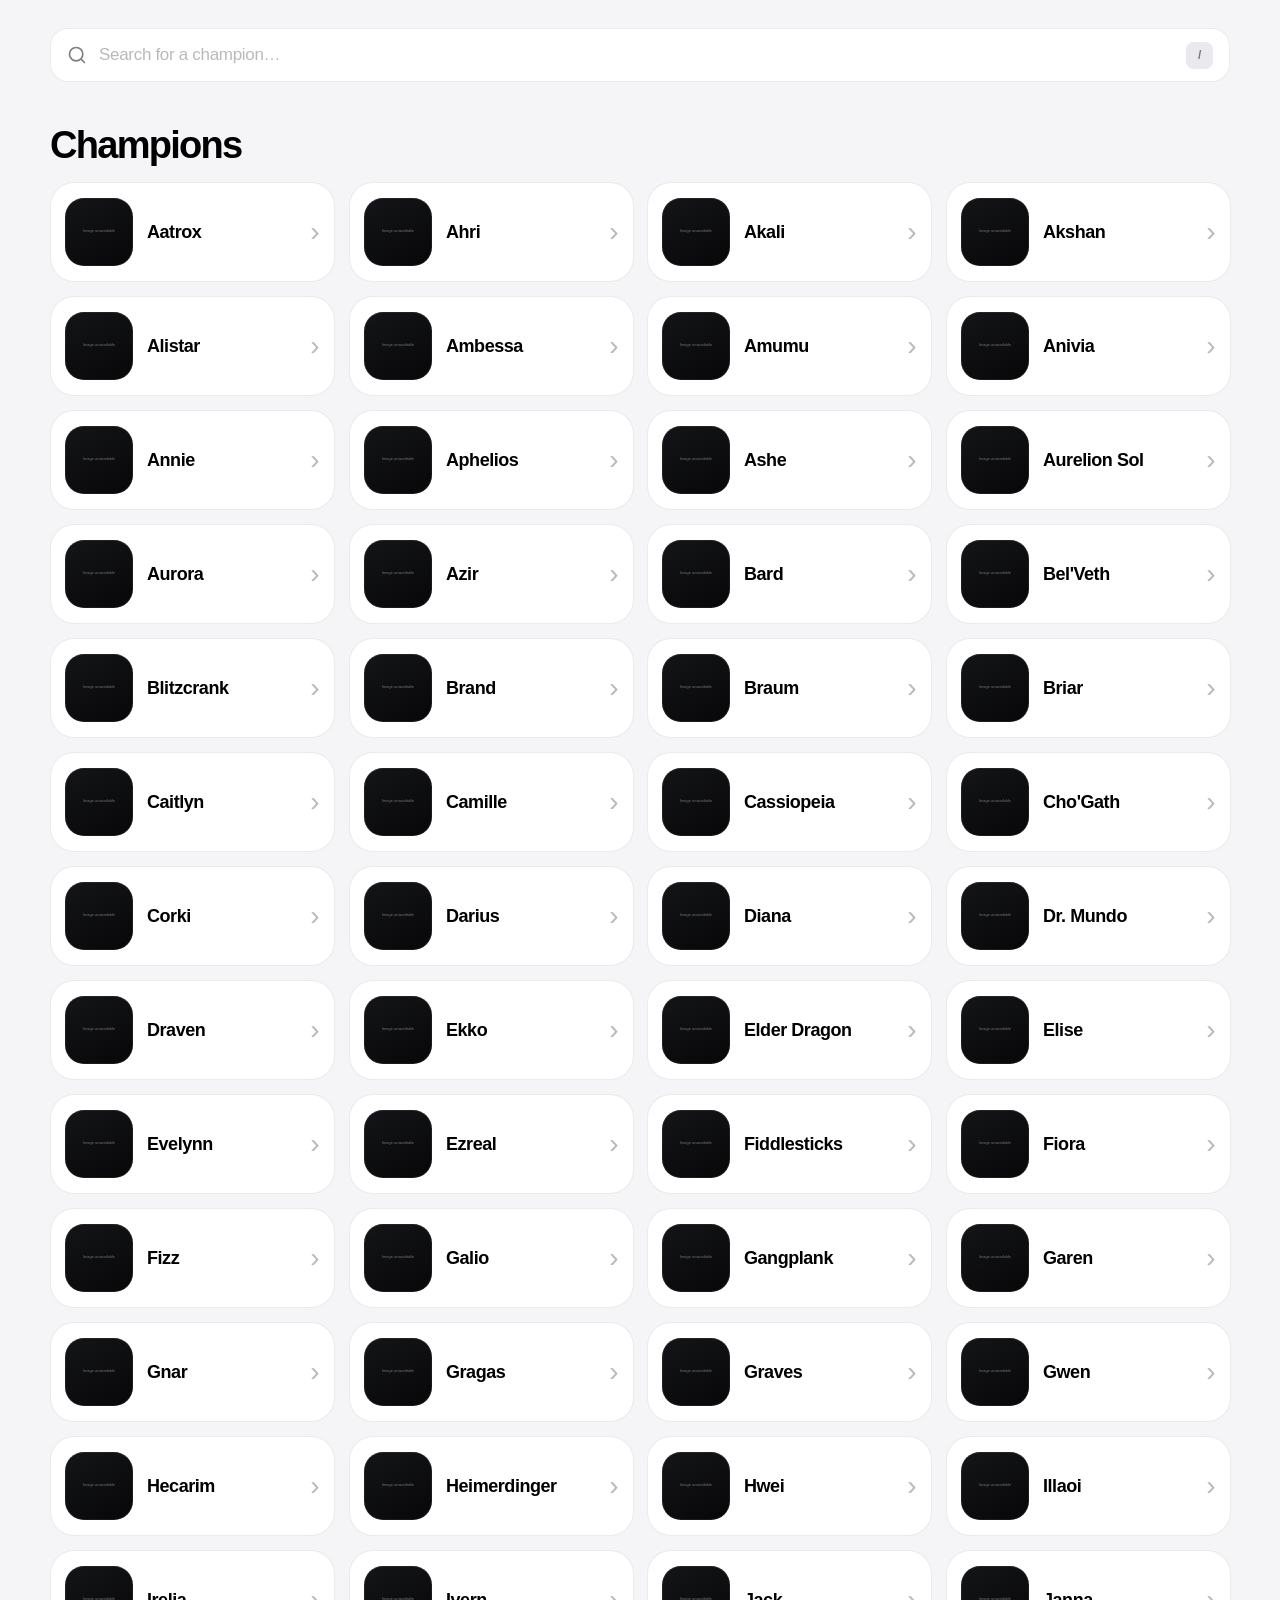
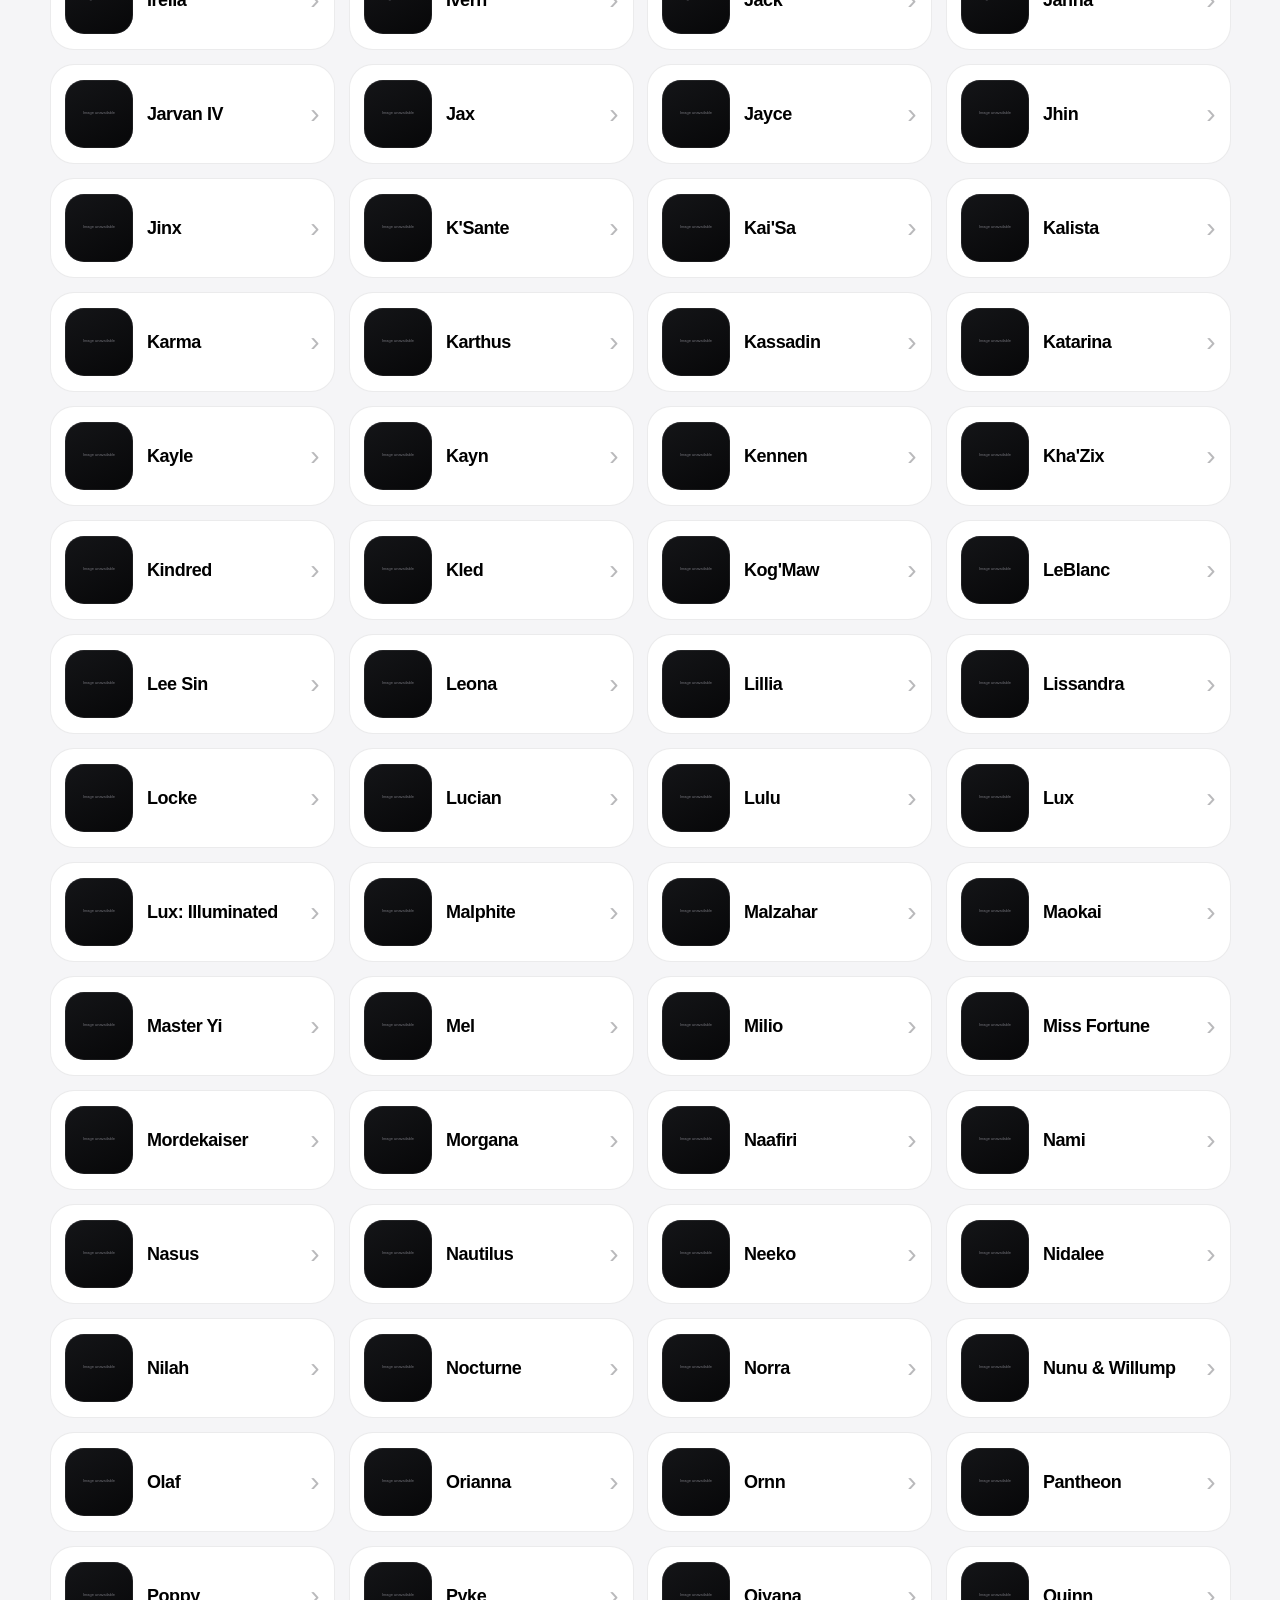
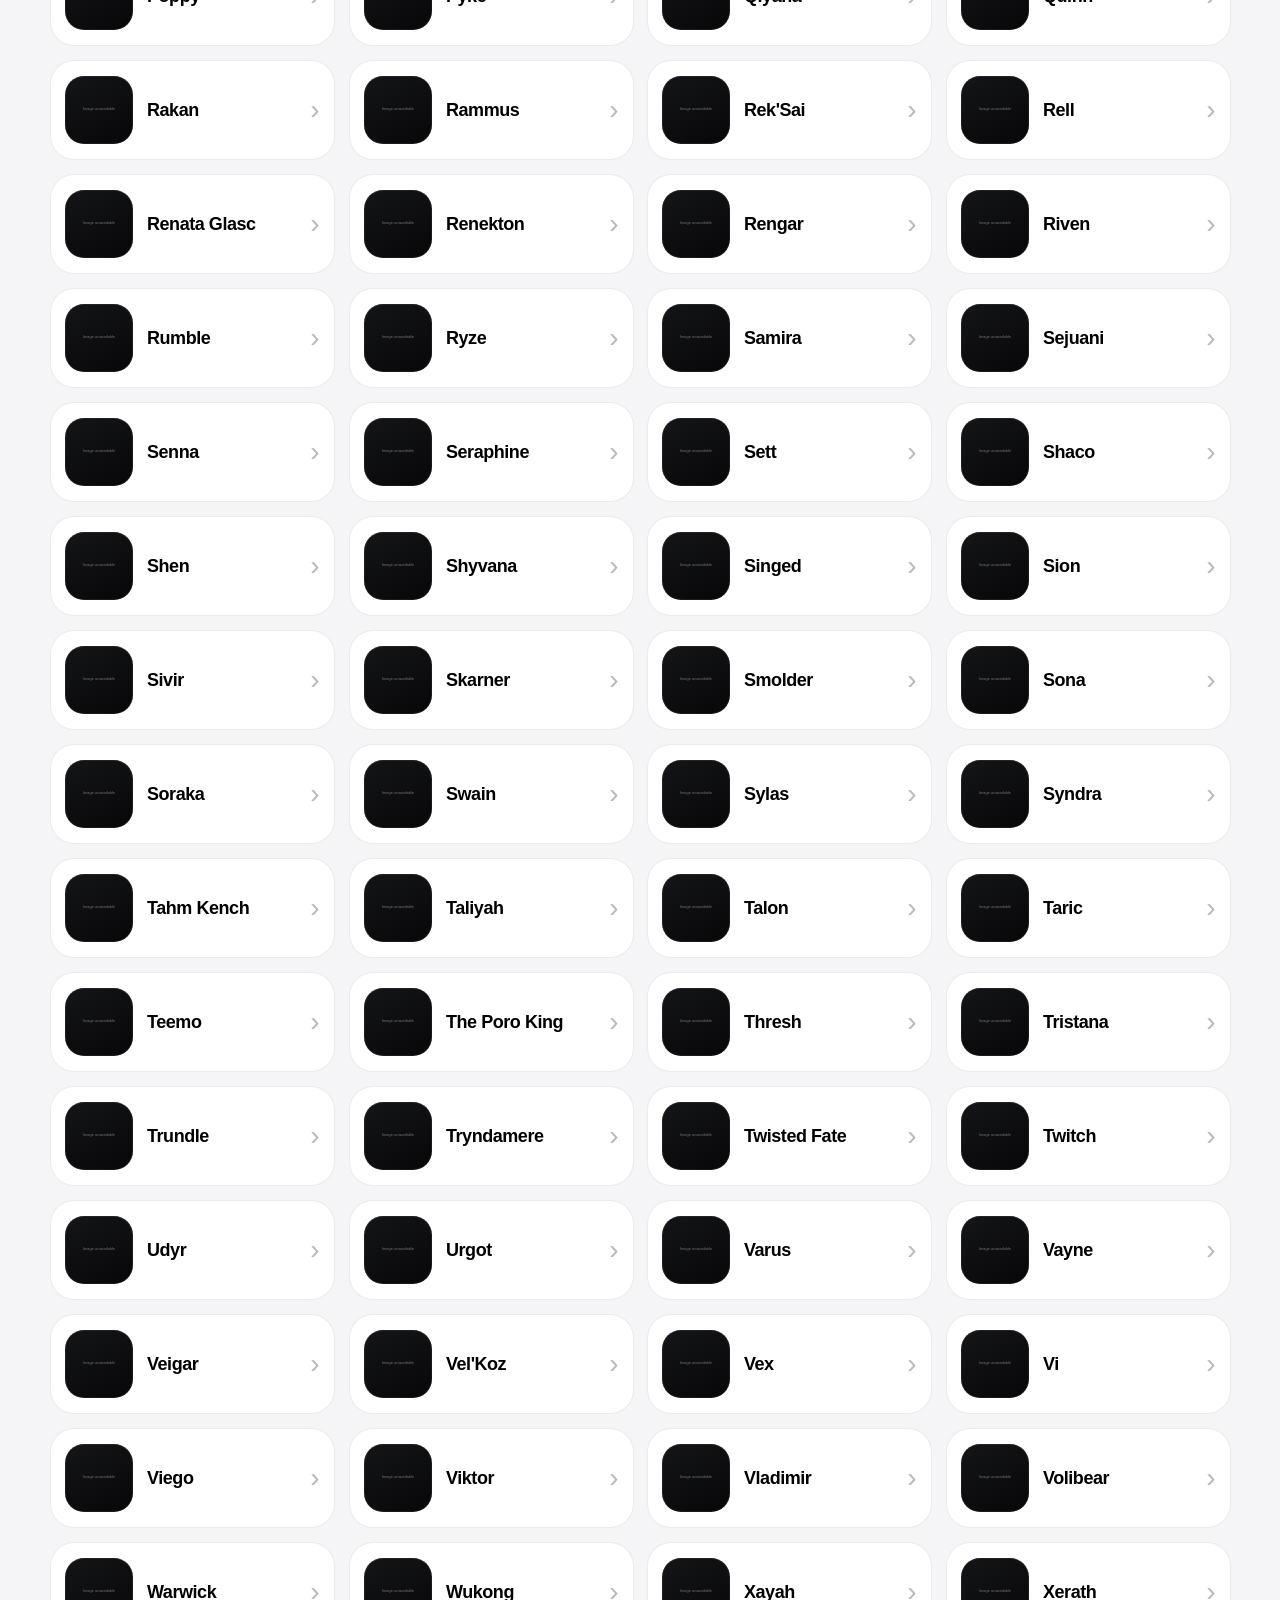
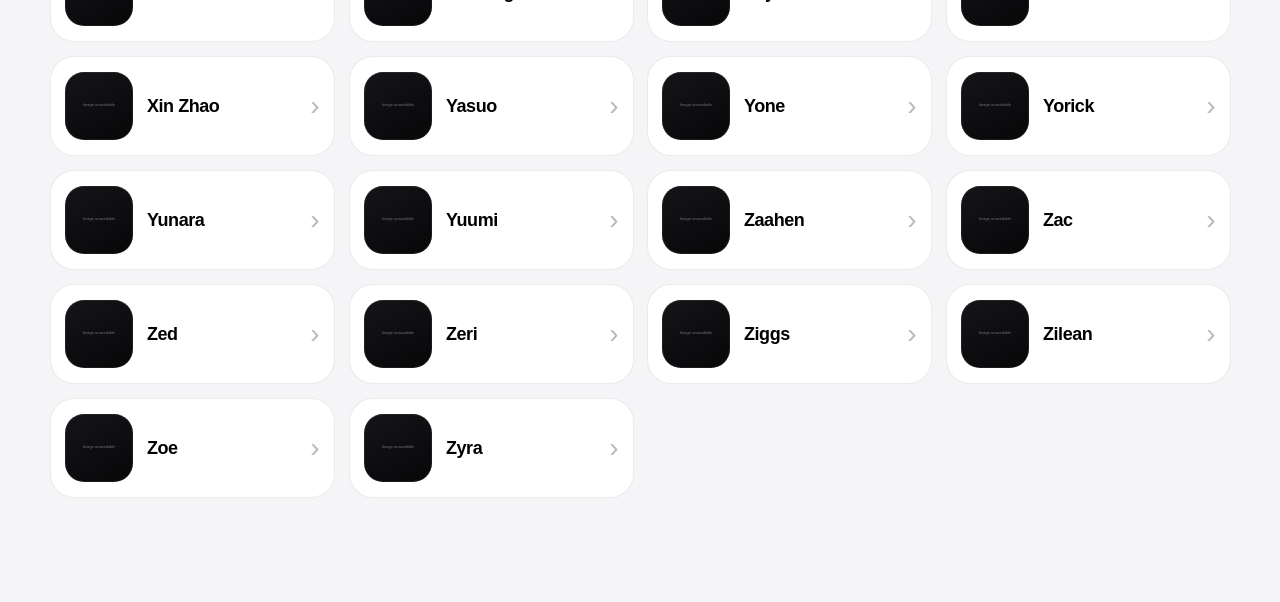
<file: index.html>
<!doctype html>
<html lang="en">
<head>
  <meta charset="utf-8">
  <meta name="viewport" content="width=device-width, initial-scale=1, viewport-fit=cover">
  <meta http-equiv="Cache-Control" content="no-cache, no-store, must-revalidate">
  <meta http-equiv="Pragma" content="no-cache">
  <meta http-equiv="Expires" content="0">
  <meta name="theme-color" content="#000000" media="(prefers-color-scheme: dark)">
  <meta name="theme-color" content="#f5f5f7" media="(prefers-color-scheme: light)">
  <meta name="description" content="Explore League of Legends, Wild Rift, and Legends of Runeterra champions and skins.">
  <title>LoL Skins</title>
  <link rel="preconnect" href="https://wiki.leagueoflegends.com">
  <link rel="preconnect" href="https://game.gtimg.cn">
  <link rel="preconnect" href="https://dd.b.pvp.net">
  <link id="appStyles" rel="stylesheet" href="styles.css?v=20260917-1">
  <link id="loreStyles" rel="stylesheet" href="lore.css?v=20260917-1">
  <style>
    body:not(.is-champion-view) #sectionKicker,
    body:not(.is-champion-view) #resultCount,
    body:not(.is-champion-view) .champion-info > span,
    body:not(.is-champion-view) .champion-info > small,
    body:not(.is-champion-view) #hero {
      display: none !important;
    }

    body:not(.is-champion-view) .controls {
      padding-top: max(clamp(18px, 2.5vw, 28px), env(safe-area-inset-top));
    }

    /* Card previews fill their 16:9 frame. Fullscreen keeps its own contain
       rule so the complete splash art remains visible. */
    .skin-preview img {
      object-fit: cover;
    }

    /* The fullscreen toolbar stays available when the splash is first opened.
       It only disappears while an actual desktop/mobile zoom is active. */
    .lightbox-toolbar {
      opacity: 1;
      visibility: visible;
      transform: translateY(0);
      transition: opacity .16s ease, visibility .16s ease, transform .16s ease;
    }

    .lightbox[data-zoomed="true"] .lightbox-toolbar {
      opacity: 0;
      visibility: hidden;
      pointer-events: none;
      transform: translateY(-8px);
    }

    /* Arcane Iron Will uses Riot's shared Arcane group splash. Keep the full
       artwork in fullscreen while centering Ambessa in her card on all screens. */
    .skin-preview img[alt="Arcane Iron Will Ambessa"] {
      object-position: 82% center;
    }

    /* The carousel track is 300% wide. Override the figure grid centering so
       the middle slide is truly aligned with the viewport instead of the next one. */
    .lightbox-figure > div {
      justify-self: start;
      align-self: stretch;
    }
  </style>
</head>
<body>
  <div class="app-shell">
    <button class="back-button" id="backButton" type="button" aria-label="Back to champions" hidden>
      <span aria-hidden="true">←</span>
    </button>

    <main>
      <section class="hero" id="hero">
        <div class="hero-backdrop" id="heroBackdrop" aria-hidden="true"></div>
        <div class="hero-overlay" aria-hidden="true"></div>
        <div class="hero-content">
          <h1 id="pageTitle"></h1>
        </div>
      </section>

      <section class="controls" aria-label="Search and filters">
        <label class="search-box" for="searchInput">
          <svg aria-hidden="true" viewBox="0 0 24 24" width="20" height="20">
            <path d="m21 21-4.35-4.35m2.35-5.65A8 8 0 1 1 3 11a8 8 0 0 1 16 0Z" fill="none" stroke="currentColor" stroke-width="2" stroke-linecap="round"/>
          </svg>
          <input id="searchInput" type="search" autocomplete="off" spellcheck="false" enterkeyhint="search" placeholder="Search for a champion…">
          <kbd aria-hidden="true">/</kbd>
        </label>

        <div class="filter-row" id="filterRow" aria-label="Filters" hidden>
          <button class="filter-chip is-active" type="button" data-filter="all">All</button>
          <button class="filter-chip" type="button" data-filter="pc">PC</button>
          <button class="filter-chip" type="button" data-filter="wild-rift">Wild Rift</button>
          <button class="filter-chip" type="button" data-filter="lor">Legends of Runeterra</button>
          <button class="filter-chip" type="button" data-filter="prestige">Prestige / Mythic</button>
          <button class="filter-chip" type="button" data-filter="chroma">Chromas</button>
          <button class="filter-chip" type="button" data-filter="favorites">♥ Favorites</button>
        </div>
      </section>

      <section class="content-section" aria-live="polite">
        <div class="section-heading">
          <div>
            <p class="section-kicker" id="sectionKicker" hidden>Collection</p>
            <h2 id="sectionTitle">Champions</h2>
          </div>
          <p class="result-count" id="resultCount" hidden></p>
        </div>

        <div class="loading-state" id="loadingState">
          <span class="spinner" aria-hidden="true"></span>
          <p>Loading collection…</p>
        </div>

        <div class="empty-state" id="emptyState" hidden>
          <span aria-hidden="true">⌕</span>
          <h3>No results</h3>
          <p>Try another search or remove a filter.</p>
        </div>

        <div class="card-grid" id="cardGrid" hidden></div>
      </section>
    </main>
  </div>

  <div class="lightbox" id="lightbox" role="dialog" aria-modal="true" aria-label="Skin preview" hidden>
    <button class="lightbox-backdrop" type="button" data-close-lightbox aria-label="Close preview"></button>
    <div class="lightbox-toolbar">
      <div class="lightbox-caption">
        <span id="lightboxPosition"></span>
        <strong id="lightboxTitle"></strong>
      </div>
      <div class="lightbox-actions">
        <button class="icon-button lore-button" id="lightboxLore" type="button" aria-label="Loading lore" aria-controls="lorePanel" aria-expanded="false" disabled>
          <svg aria-hidden="true" viewBox="0 0 24 24" fill="none">
            <path d="M12 6.5v14" stroke="currentColor" stroke-width="1.8" stroke-linecap="round"/>
            <path d="M3.5 18.5V4.75A2.75 2.75 0 0 1 6.25 2H9a3 3 0 0 1 3 3v15.5a3.5 3.5 0 0 0-3.5-3.5H5a1.5 1.5 0 0 0-1.5 1.5Z" stroke="currentColor" stroke-width="1.8" stroke-linecap="round" stroke-linejoin="round"/>
            <path d="M20.5 18.5V4.75A2.75 2.75 0 0 0 17.75 2H15a3 3 0 0 0-3 3v15.5a3.5 3.5 0 0 1 3.5-3.5H19a1.5 1.5 0 0 1 1.5 1.5Z" stroke="currentColor" stroke-width="1.8" stroke-linecap="round" stroke-linejoin="round"/>
          </svg>
        </button>
        <button class="icon-button" id="lightboxFavorite" type="button" aria-label="Add to favorites">♡</button>
        <button class="icon-button" id="lightboxClose" type="button" data-close-lightbox aria-label="Close">×</button>
      </div>
    </div>
    <button class="lightbox-nav lightbox-prev" id="lightboxPrev" type="button" aria-label="Previous skin">‹</button>
    <figure class="lightbox-figure" id="lightboxFigure">
      <img id="lightboxImage" alt="" decoding="async">
    </figure>
    <button class="lightbox-nav lightbox-next" id="lightboxNext" type="button" aria-label="Next skin">›</button>
  </div>

  <noscript>This application requires JavaScript to display skins.</noscript>

  <script>
    (() => {
      const lightbox = document.querySelector("#lightbox");
      if (!lightbox) return;

      const syncZoomChrome = () => {
        const mobileZoomed = (window.visualViewport?.scale ?? 1) > 1.01;
        const desktopZoomed = lightbox.dataset.desktopZoomed === "true";
        lightbox.dataset.zoomed = mobileZoomed || desktopZoomed ? "true" : "false";
      };

      window.visualViewport?.addEventListener("resize", syncZoomChrome, { passive: true });
      window.addEventListener("resize", syncZoomChrome, { passive: true });

      const observer = new MutationObserver(syncZoomChrome);
      observer.observe(lightbox, {
        attributes: true,
        attributeFilter: ["data-desktop-zoomed", "hidden"],
      });

      syncZoomChrome();
    })();
  </script>

  <script type="module">
    const fallbackVersion = "20260917-1";
    let version = fallbackVersion;

    try {
      const response = await fetch(`version.json?t=${Date.now()}`, { cache: "no-store" });
      if (response.ok) {
        const payload = await response.json();
        if (typeof payload?.version === "string" && payload.version) version = payload.version;
      }
    } catch (error) {
      console.warn("Remote version unavailable; using the bundled version.", error);
    }

    const stylesheet = document.querySelector("#appStyles");
    if (stylesheet) stylesheet.href = `styles.css?v=${encodeURIComponent(version)}`;
    const loreStylesheet = document.querySelector("#loreStyles");
    if (loreStylesheet) loreStylesheet.href = `lore.css?v=${encodeURIComponent(version)}`;

    await import(`./app.js?v=${encodeURIComponent(version)}`);

    try {
      await import(`./english-ui.js?v=${encodeURIComponent(version)}`);
    } catch (error) {
      console.warn("English UI helper unavailable.", error);
    }

    try {
      await import(`./lore.js?v=${encodeURIComponent(version)}`);
    } catch (error) {
      console.warn("Lore module unavailable.", error);
    }

    try {
      await import(`./lightbox-hd.js?v=${encodeURIComponent(version)}`);
    } catch (error) {
      console.warn("Fullscreen HD module unavailable; using standard splash arts.", error);
    }
  </script>
</body>
</html>
</file>
<file: styles.css>
:root {
  color-scheme: light dark;
  --bg: #000;
  --surface: #1c1c1e;
  --surface-hover: #252527;
  --surface-soft: #2c2c2e;
  --text: #fff;
  --secondary: rgba(235, 235, 245, .62);
  --tertiary: rgba(235, 235, 245, .34);
  --separator: rgba(255, 255, 255, .09);
  --separator-strong: rgba(255, 255, 255, .16);
  --blue: #0a84ff;
  --red: #ff453a;
  --yellow: #ffd60a;
  --radius-lg: 24px;
  --radius-md: 18px;
  --page-width: 1180px;
  --page-gutter: 24px;
  --ease: cubic-bezier(.2, .8, .2, 1);
}

@media (prefers-color-scheme: light) {
  :root {
    --bg: #f5f5f7;
    --surface: #fff;
    --surface-hover: #f2f2f7;
    --surface-soft: #e9e9ee;
    --text: #000;
    --secondary: rgba(60, 60, 67, .66);
    --tertiary: rgba(60, 60, 67, .36);
    --separator: rgba(60, 60, 67, .10);
    --separator-strong: rgba(60, 60, 67, .18);
    --blue: #007aff;
    --red: #ff3b30;
    --yellow: #b26a00;
  }
}

* { box-sizing: border-box; }
html { min-width: 320px; background: var(--bg); -webkit-text-size-adjust: 100%; text-size-adjust: 100%; }
body {
  margin: 0;
  min-height: 100vh;
  min-height: 100dvh;
  padding-bottom: env(safe-area-inset-bottom);
  background: var(--bg);
  color: var(--text);
  font-family: -apple-system, BlinkMacSystemFont, "SF Pro Text", "SF Pro Display", "Helvetica Neue", Arial, sans-serif;
  font-synthesis: none;
  letter-spacing: -.012em;
  -webkit-font-smoothing: antialiased;
  text-rendering: optimizeLegibility;
}
button, input { font: inherit; }
button { color: inherit; }
button, a, input { -webkit-tap-highlight-color: transparent; }
button:focus-visible, input:focus-visible { outline: 3px solid rgba(10, 132, 255, .5); outline-offset: 2px; }
[hidden] { display: none !important; }
.app-shell { min-height: 100vh; min-height: 100dvh; overflow: clip; }

.back-button {
  position: fixed;
  top: 22px;
  left: max(22px, calc((100vw - var(--page-width)) / 2));
  z-index: 80;
  display: grid;
  width: 44px;
  height: 44px;
  place-items: center;
  padding: 0;
  border: 1px solid var(--separator-strong);
  border-radius: 999px;
  background: color-mix(in srgb, var(--surface) 94%, transparent);
  color: var(--text);
  box-shadow: 0 8px 28px rgba(0, 0, 0, .18);
  cursor: pointer;
  font-size: 24px;
  line-height: 1;
  transition: transform .18s var(--ease), background .18s ease;
}
.back-button:active { transform: scale(.92); }
main { display: block; }

.hero { position: relative; isolation: isolate; min-height: 390px; overflow: hidden; }
.hero-backdrop, .hero-overlay { position: absolute; inset: 0; pointer-events: none; }
.hero-backdrop {
  z-index: -2;
  inset: -3%;
  background: center 26% / cover no-repeat;
  filter: saturate(.78) brightness(.52);
  transform: scale(1.02);
}
.hero-overlay {
  z-index: -1;
  background:
    linear-gradient(180deg, rgba(0,0,0,.08) 0%, rgba(0,0,0,.22) 48%, var(--bg) 100%),
    linear-gradient(90deg, rgba(0,0,0,.56), rgba(0,0,0,.10) 70%);
}
.hero-content, .controls, .content-section {
  width: min(var(--page-width), calc(100% - (var(--page-gutter) * 2)));
  margin-inline: auto;
}
.hero-content { display: flex; min-height: inherit; align-items: flex-end; padding: 96px 0 46px; }
.hero h1 {
  max-width: 900px;
  margin: 0;
  font-size: clamp(50px, 6.7vw, 82px);
  font-weight: 720;
  line-height: .95;
  letter-spacing: -.055em;
}
body:not(.is-champion-view) .hero { min-height: 0; overflow: visible; }
body:not(.is-champion-view) .hero-backdrop, body:not(.is-champion-view) .hero-overlay { display: none; }
body:not(.is-champion-view) .hero-content { min-height: 0; padding: 64px 0 30px; }
.controls { position: relative; z-index: 2; }

.search-box {
  display: flex;
  width: 100%;
  height: 54px;
  align-items: center;
  gap: 10px;
  padding: 0 16px;
  border: 1px solid var(--separator);
  border-radius: var(--radius-md);
  background: var(--surface);
  color: var(--secondary);
  box-shadow: 0 1px 0 rgba(255,255,255,.035) inset;
  transition: border-color .18s ease, box-shadow .18s ease, background .18s ease;
}
.search-box:focus-within { border-color: rgba(10, 132, 255, .64); box-shadow: 0 0 0 4px rgba(10, 132,255, .13); }
.search-box svg { flex: 0 0 auto; }
.search-box input {
  min-width: 0;
  flex: 1;
  border: 0;
  outline: 0;
  background: transparent;
  color: var(--text);
  font-size: 17px;
  letter-spacing: -.018em;
}
.search-box input::placeholder { color: var(--tertiary); }
kbd {
  display: grid;
  min-width: 27px;
  height: 27px;
  place-items: center;
  border: 0;
  border-radius: 8px;
  background: var(--surface-soft);
  color: var(--secondary);
  font: 600 12px/1 -apple-system, BlinkMacSystemFont, sans-serif;
}
.filter-row {
  display: flex;
  gap: 6px;
  margin-top: 10px;
  padding: 4px;
  overflow-x: auto;
  border: 1px solid var(--separator);
  border-radius: 16px;
  background: var(--surface);
  scrollbar-width: none;
  -webkit-overflow-scrolling: touch;
}
.filter-row::-webkit-scrollbar { display: none; }
.filter-chip {
  flex: 0 0 auto;
  min-height: 36px;
  padding: 0 13px;
  border: 0;
  border-radius: 12px;
  background: transparent;
  color: var(--secondary);
  cursor: pointer;
  font-size: 12px;
  font-weight: 600;
  white-space: nowrap;
  transition: background .18s ease, color .18s ease, transform .18s var(--ease);
}
.filter-chip.is-active { background: var(--surface-soft); color: var(--text); }
.filter-chip:active { transform: scale(.96); }

.content-section { padding: 44px 0 104px; }
.section-heading {
  display: flex;
  align-items: flex-end;
  justify-content: space-between;
  gap: 20px;
  margin-bottom: 18px;
}
.section-kicker { margin: 0 0 5px; color: var(--secondary); font-size: 12px; font-weight: 600; }
.section-heading h2 { margin: 0; font-size: clamp(29px, 3.2vw, 38px); font-weight: 700; line-height: 1; letter-spacing: -.045em; }
.result-count { margin: 0 0 2px; color: var(--secondary); font-size: 13px; font-weight: 500; white-space: nowrap; }
.card-grid { display: grid; gap: 14px; }
.champion-grid { grid-template-columns: repeat(auto-fill, minmax(270px, 1fr)); }
.champion-card {
  display: grid;
  min-width: 0;
  min-height: 100px;
  grid-template-columns: 68px minmax(0, 1fr) auto;
  align-items: center;
  gap: 14px;
  padding: 14px;
  border: 1px solid var(--separator);
  border-radius: var(--radius-lg);
  background: var(--surface);
  color: var(--text);
  cursor: pointer;
  text-align: left;
  contain: layout paint;
  transition: transform .22s var(--ease), background .18s ease, border-color .18s ease;
}
.champion-image-wrap { position: relative; width: 68px; height: 68px; overflow: hidden; border-radius: 19px; background: var(--surface-soft); }
.champion-image { display: block; width: 100%; height: 100%; object-fit: cover; }
.champion-glow { position: absolute; inset: 0; border: 1px solid rgba(255,255,255,.07); border-radius: inherit; pointer-events: none; }
.champion-info { min-width: 0; }
.champion-info strong, .champion-info span, .champion-info small { display: block; }
.champion-info strong { overflow: hidden; font-size: 18px; font-weight: 650; letter-spacing: -.025em; text-overflow: ellipsis; white-space: nowrap; }
.champion-info span { margin-top: 5px; color: var(--secondary); font-size: 12px; }
.champion-info small { margin-top: 2px; color: var(--tertiary); font-size: 10px; }
.card-arrow { color: var(--tertiary); font-size: 28px; font-weight: 300; }
.skin-grid { grid-template-columns: repeat(auto-fill, minmax(340px, 1fr)); }
.skin-card {
  min-width: 0;
  overflow: hidden;
  border: 1px solid var(--separator);
  border-radius: 26px;
  background: var(--surface);
  contain: layout paint;
  transition: transform .22s var(--ease), background .18s ease, border-color .18s ease;
}
.skin-preview {
  display: grid;
  width: 100%;
  aspect-ratio: 16 / 9;
  place-items: center;
  padding: 0;
  overflow: hidden;
  border: 0;
  background: #050506;
  cursor: zoom-in;
}
.skin-preview img { display: block; width: 100%; height: 100%; object-fit: contain; object-position: center; transform: none; }
.skin-meta {
  display: grid;
  min-height: 82px;
  grid-template-columns: minmax(0, 1fr) auto;
  align-items: center;
  gap: 12px;
  padding: 14px 14px 15px 16px;
}
.skin-title-wrap { min-width: 0; }
.skin-title-wrap h3 { margin: 0; overflow-wrap: anywhere; font-size: 15px; font-weight: 630; line-height: 1.28; letter-spacing: -.022em; }
.skin-title-wrap p { margin: 6px 0 0; color: var(--tertiary); font-size: 10px; }
.skin-tag { color: var(--secondary); font-weight: 550; }
.skin-tag-wr { color: #64d2ff; }
.skin-tag-prestige { color: var(--yellow); }
.skin-tag-chroma { color: #ff9f9a; }
.skin-badges { display: flex; flex-wrap: wrap; gap: 5px; margin-top: 7px; }
.badge {
  display: inline-flex;
  min-height: 22px;
  align-items: center;
  padding: 0 8px;
  border-radius: 999px;
  background: var(--surface-soft);
  color: var(--secondary);
  font-size: 9px;
  font-weight: 650;
}
.badge-wr { color: #64d2ff; }
.badge-prestige { color: var(--yellow); }
.badge-chroma { color: #ff9f9a; }
.favorite-button, .icon-button {
  display: grid;
  place-items: center;
  padding: 0;
  border: 0;
  border-radius: 999px;
  background: var(--surface-soft);
  color: var(--secondary);
  cursor: pointer;
  line-height: 1;
  transition: transform .18s var(--ease), color .18s ease, background .18s ease;
}
.favorite-button { width: 38px; height: 38px; font-size: 19px; }
.favorite-button.is-favorite, #lightboxFavorite.is-favorite { color: var(--red); }
.favorite-button:active, .icon-button:active { transform: scale(.9); }
.loading-state, .empty-state {
  display: grid;
  min-height: 210px;
  place-items: center;
  align-content: center;
  gap: 10px;
  padding: 28px;
  border: 1px solid var(--separator);
  border-radius: 28px;
  background: var(--surface);
  color: var(--secondary);
  text-align: center;
}
.loading-state p, .empty-state p, .empty-state h3 { margin: 0; }
.empty-state > span { color: var(--tertiary); font-size: 38px; }
.empty-state h3 { color: var(--text); font-size: 20px; }
.spinner { width: 28px; height: 28px; border: 3px solid var(--separator-strong); border-top-color: var(--blue); border-radius: 999px; animation: spin .8s linear infinite; }
@keyframes spin { to { transform: rotate(360deg); } }

.is-lightbox-open { overflow: hidden; }
.lightbox {
  position: fixed;
  inset: 0;
  z-index: 1000;
  display: grid;
  place-items: center;
  padding: max(12px, env(safe-area-inset-top)) max(12px, env(safe-area-inset-right)) max(12px, env(safe-area-inset-bottom)) max(12px, env(safe-area-inset-left));
}
.lightbox-backdrop { position: absolute; inset: 0; width: 100%; height: 100%; padding: 0; border: 0; background: rgba(0, 0, 0, .94); cursor: zoom-out; }
.lightbox-toolbar {
  position: absolute;
  top: max(14px, env(safe-area-inset-top));
  left: max(14px, env(safe-area-inset-left));
  right: max(14px, env(safe-area-inset-right));
  z-index: 3;
  display: flex;
  min-height: 52px;
  align-items: center;
  justify-content: space-between;
  gap: 12px;
  padding: 6px 7px 6px 14px;
  border: 1px solid rgba(255,255,255,.12);
  border-radius: 18px;
  background: #1c1c1e;
  color: #fff;
}
.lightbox-caption { min-width: 0; }
.lightbox-caption span, .lightbox-caption strong { display: block; }
.lightbox-caption span { margin-bottom: 2px; color: rgba(235,235,245,.58); font-size: 10px; }
.lightbox-caption strong { overflow: hidden; font-size: 13px; font-weight: 620; text-overflow: ellipsis; white-space: nowrap; }
.lightbox-actions { display: flex; gap: 6px; }
.icon-button { width: 40px; height: 40px; flex: 0 0 auto; background: #2c2c2e; color: rgba(255,255,255,.82); font-size: 21px; }
.lightbox-figure { position: relative; z-index: 1; display: grid; width: min(92vw, 1500px); height: min(84vh, 900px); margin: 0; place-items: center; pointer-events: none; }
.lightbox-figure img { display: block; max-width: 100%; max-height: 100%; object-fit: contain; object-position: center; border-radius: 12px; pointer-events: auto; user-select: none; -webkit-user-drag: none; }
.lightbox-nav {
  position: absolute;
  top: 50%;
  z-index: 3;
  display: grid;
  width: 48px;
  height: 48px;
  place-items: center;
  padding: 0;
  border: 1px solid rgba(255,255,255,.12);
  border-radius: 999px;
  background: #1c1c1e;
  color: #fff;
  cursor: pointer;
  font-size: 34px;
  line-height: 1;
  transform: translateY(-50%);
}
.lightbox-prev { left: max(16px, env(safe-area-inset-left)); }
.lightbox-next { right: max(16px, env(safe-area-inset-right)); }
.lightbox-nav:disabled { display: none; }

@media (hover: hover) and (pointer: fine) {
  .back-button:hover, .filter-chip:hover, .favorite-button:hover, .icon-button:hover { background: var(--surface-hover); }
  .champion-card:hover, .skin-card:hover { border-color: var(--separator-strong); background: var(--surface-hover); transform: translateY(-2px); }
  .card-arrow { transition: transform .18s var(--ease), color .18s ease; }
  .champion-card:hover .card-arrow { color: var(--secondary); transform: translateX(2px); }
}

@media (max-width: 720px) {
  :root { --page-gutter: 12px; --radius-lg: 20px; --radius-md: 16px; }
  body { padding-top: env(safe-area-inset-top); }
  .back-button { top: calc(env(safe-area-inset-top) + 10px); left: 12px; width: 40px; height: 40px; border: 0; box-shadow: none; font-size: 22px; }
  .hero { min-height: 300px; }
  .hero-backdrop { inset: -2%; background-position: center 28%; filter: saturate(.74) brightness(.44); }
  .hero-overlay { background: linear-gradient(180deg, rgba(0,0,0,.08) 0%, rgba(0,0,0,.28) 48%, var(--bg) 100%); }
  .hero-content { padding: 118px 0 28px; }
  .hero h1 { font-size: clamp(43px, 13vw, 56px); line-height: .95; }
  body:not(.is-champion-view) .hero-content { padding: 26px 0 20px; }
  .search-box { height: 50px; padding: 0 14px; }
  .search-box input { font-size: 16px; }
  kbd { display: none; }
  .filter-row { gap: 5px; margin-top: 8px; }
  .filter-chip { min-height: 34px; padding: 0 11px; font-size: 11px; }
  .content-section { padding: 30px 0 calc(82px + env(safe-area-inset-bottom)); }
  .section-heading { margin-bottom: 14px; padding-inline: 2px; }
  .section-kicker { font-size: 11px; }
  .section-heading h2 { font-size: 30px; }
  .result-count { font-size: 12px; }
  .champion-grid, .skin-grid { grid-template-columns: 1fr; }
  .champion-grid { gap: 8px; }
  .champion-card { min-height: 78px; grid-template-columns: 54px minmax(0, 1fr) auto; gap: 12px; padding: 10px; border-radius: 20px; }
  .champion-image-wrap { width: 54px; height: 54px; border-radius: 16px; }
  .champion-info strong { font-size: 17px; }
  .skin-grid { gap: 12px; }
  .skin-card { border-radius: 22px; }
  .skin-meta { min-height: 76px; padding: 12px 12px 13px 14px; }
  .favorite-button { width: 36px; height: 36px; }
  .loading-state, .empty-state { min-height: 180px; border-radius: 22px; }
  .lightbox-toolbar { top: calc(env(safe-area-inset-top) + 8px); left: 8px; right: 8px; min-height: 48px; padding: 5px 6px 5px 12px; border-radius: 16px; }
  .lightbox-caption strong { max-width: 50vw; font-size: 12px; }
  .lightbox-figure { width: 100vw; height: 78vh; }
  .lightbox-figure img { border-radius: 0; }
  .lightbox-nav { top: auto; bottom: calc(env(safe-area-inset-bottom) + 14px); width: 46px; height: 46px; transform: none; }
  .lightbox-prev { left: 14px; }
  .lightbox-next { right: 14px; }
}

@media (max-width: 390px) {
  .hero h1 { font-size: 42px; }
  .section-heading h2 { font-size: 28px; }
}

@media (prefers-reduced-motion: reduce) {
  *, *::before, *::after {
    scroll-behavior: auto !important;
    transition-duration: .001ms !important;
    animation-duration: .001ms !important;
    animation-iteration-count: 1 !important;
  }
}
</file>
<file: lore.css>
.lore-button {
  display: grid;
  place-items: center;
  overflow: visible;
}

.lore-button svg {
  display: block;
  width: 21px;
  height: 21px;
  overflow: visible;
  pointer-events: none;
}

.lore-scrim {
  position: absolute;
  inset: 0;
  z-index: 3;
  width: 100%;
  height: 100%;
  padding: 0;
  border: 0;
  background: rgba(0, 0, 0, .34);
  backdrop-filter: blur(16px) saturate(.82);
  -webkit-backdrop-filter: blur(16px) saturate(.82);
  cursor: default;
}

.lightbox.is-lore-open .lightbox-figure {
  filter: blur(10px) brightness(.42) saturate(.72);
  transform: scale(1.015);
  transition: filter .24s ease, transform .24s ease;
}

.lightbox.is-lore-open .lightbox-nav {
  opacity: 0;
  visibility: hidden;
  pointer-events: none;
}

.lightbox.is-lore-open .lightbox-toolbar {
  z-index: 5;
}

.lore-panel {
  position: absolute;
  top: max(88px, calc(env(safe-area-inset-top) + 78px));
  left: 50%;
  z-index: 4;
  width: min(680px, calc(100vw - 40px));
  max-height: calc(100dvh - 116px - env(safe-area-inset-bottom));
  overflow: auto;
  padding: 24px;
  border: 1px solid rgba(255, 255, 255, .16);
  border-radius: 28px;
  background: rgba(28, 28, 30, .80);
  color: #fff;
  box-shadow: 0 28px 90px rgba(0, 0, 0, .48);
  backdrop-filter: blur(30px) saturate(1.16);
  -webkit-backdrop-filter: blur(30px) saturate(1.16);
  transform: translateX(-50%);
  overscroll-behavior: contain;
  scrollbar-width: thin;
}

.lore-panel-handle {
  display: none;
}

.lore-panel-header {
  display: flex;
  align-items: flex-start;
  justify-content: space-between;
  gap: 18px;
  margin-bottom: 16px;
}

.lore-heading-wrap {
  min-width: 0;
}

.lore-kicker {
  display: block;
  margin-bottom: 5px;
  color: rgba(235, 235, 245, .58);
  font-size: 11px;
  font-weight: 700;
  letter-spacing: .11em;
  text-transform: uppercase;
}

.lore-panel h2 {
  margin: 0;
  font-size: clamp(26px, 4vw, 38px);
  font-weight: 700;
  letter-spacing: -.035em;
  line-height: 1.02;
}

.lore-close {
  display: grid;
  width: 36px;
  height: 36px;
  flex: 0 0 auto;
  place-items: center;
  padding: 0 0 2px;
  border: 0;
  border-radius: 999px;
  background: rgba(118, 118, 128, .28);
  color: rgba(255, 255, 255, .86);
  cursor: pointer;
  font: inherit;
  font-size: 23px;
  line-height: 1;
}

.lore-universe {
  display: inline-flex;
  min-height: 30px;
  align-items: center;
  margin-bottom: 18px;
  padding: 0 11px;
  border: 1px solid rgba(255, 255, 255, .12);
  border-radius: 999px;
  background: rgba(118, 118, 128, .20);
  color: rgba(255, 255, 255, .86);
  font-size: 12px;
  font-weight: 650;
}

.lore-text {
  margin: 0;
  color: rgba(245, 245, 247, .94);
  font-size: 16px;
  font-weight: 450;
  line-height: 1.68;
  letter-spacing: -.006em;
  white-space: pre-line;
}

@media (hover: hover) and (pointer: fine) {
  .lore-close:hover {
    background: rgba(118, 118, 128, .42);
  }
}

@media (max-width: 720px) {
  .lore-scrim {
    backdrop-filter: blur(14px) saturate(.78);
    -webkit-backdrop-filter: blur(14px) saturate(.78);
  }

  .lightbox.is-lore-open .lightbox-figure {
    filter: blur(9px) brightness(.38) saturate(.68);
    transform: scale(1.025);
  }

  .lore-panel {
    top: calc(env(safe-area-inset-top) + 64px);
    bottom: auto;
    width: calc(100vw - 16px);
    max-height: calc(100dvh - env(safe-area-inset-top) - env(safe-area-inset-bottom) - 76px);
    padding: 12px 18px 20px;
    border-radius: 26px;
  }

  .lore-panel-handle {
    display: block;
    width: 38px;
    height: 5px;
    margin: 0 auto 12px;
    border-radius: 999px;
    background: rgba(255, 255, 255, .24);
  }

  .lore-panel-header {
    margin-bottom: 13px;
  }

  .lore-panel h2 {
    font-size: clamp(25px, 8vw, 34px);
  }

  .lore-text {
    font-size: 15px;
    line-height: 1.64;
  }
}

@media (max-width: 390px) {
  .lightbox-caption strong {
    max-width: 38vw;
  }

  .lore-panel {
    padding-inline: 16px;
  }
}

@media (prefers-reduced-motion: reduce) {
  .lightbox.is-lore-open .lightbox-figure {
    transition: none;
  }
}

/* The artwork viewport starts below the toolbar instead of being centered
   behind it. !important intentionally wins over the desktop zoom controller's
   inline viewport dimensions while keeping the image/zoom logic untouched. */
.lightbox {
  --lightbox-art-top: calc(max(14px, env(safe-area-inset-top)) + 66px);
  --lightbox-art-bottom: max(12px, env(safe-area-inset-bottom));
}

.lightbox-figure {
  position: absolute !important;
  top: var(--lightbox-art-top) !important;
  right: max(12px, env(safe-area-inset-right)) !important;
  bottom: var(--lightbox-art-bottom) !important;
  left: max(12px, env(safe-area-inset-left)) !important;
  width: auto !important;
  height: auto !important;
  max-width: none !important;
  max-height: none !important;
  margin: 0 !important;
}

.lightbox-nav {
  top: calc(var(--lightbox-art-top) + (100dvh - var(--lightbox-art-top) - var(--lightbox-art-bottom)) / 2);
}

/* At the default zoom level every splash art must remain fully visible.
   Desktop zoom code writes inline geometry, so these rules deliberately win
   until the user actually zooms in. */
.lightbox:not([data-desktop-zoomed="true"]) .lightbox-figure img {
  position: static !important;
  width: auto !important;
  height: auto !important;
  max-width: 100% !important;
  max-height: 100% !important;
  object-fit: contain !important;
  object-position: center !important;
  transform: none !important;
}

@media (max-width: 720px) {
  .lightbox {
    --lightbox-art-top: calc(env(safe-area-inset-top) + 64px);
    --lightbox-art-bottom: max(12px, env(safe-area-inset-bottom));
  }

  .lightbox-figure {
    right: 0 !important;
    left: 0 !important;
  }

  .lightbox-nav {
    top: auto;
  }
}
</file>
